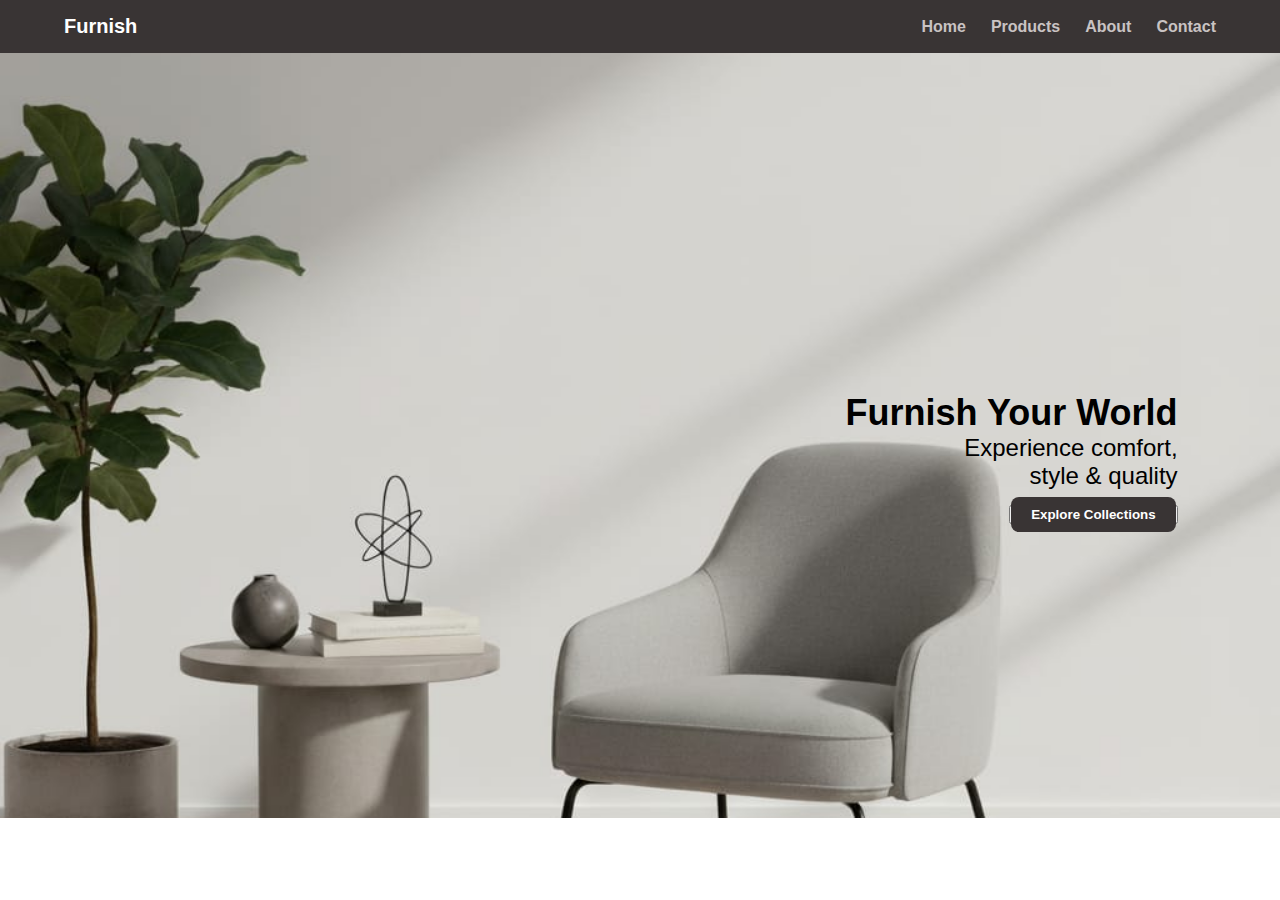
<file: index.html>
<!DOCTYPE html>
<html lang="en">
<head>
  <meta charset="UTF-8">
  <meta name="viewport" content="width=device-width, initial-scale=1.0">
  <title>Furnish Your World</title>
  <link rel="stylesheet" href="index.css">
</head>
<body>

    <header>
    <nav class="navbar">
        <div class="logo">Furnish</div>
        <ul class="nav-links">
            <li><a href="index.html">Home</a></li>
            <li><a href="product.html">Products</a></li>
            <li><a href="about.html">About</a></li>
            <li><a href="contact.html">Contact</a></li>
        </ul>
    </nav>
    </header>

    <section class="hero">
    <img src="homepic.jpg" alt="Furniture" class="hero-img">

    <div class="hero-text">
        <h1>Furnish Your World</h1>
        <h2 class="p1">Experience comfort,</h2>
        <h2 class="p2">style & quality</h2>
        <button>
          <a href="product.html">Explore Collections</a>
        </button>
    </div>
    </section>

</body>

</html>
</file>
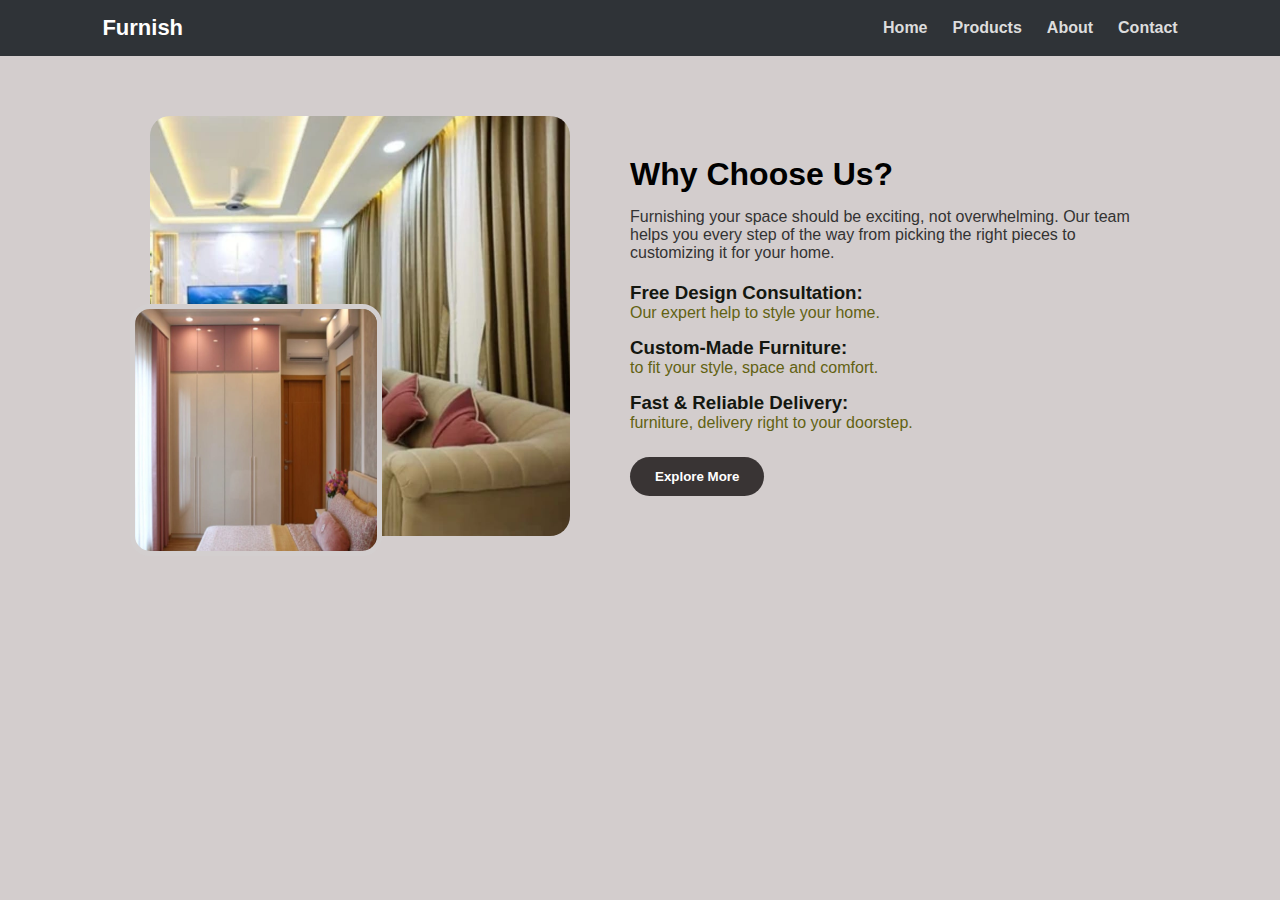
<file: about.html>
<!DOCTYPE html>
<html lang="en">
<head>
  <meta charset="UTF-8">
  <meta name="viewport" content="width=device-width, initial-scale=1.0">
  <title>About Us</title>
  <link rel="stylesheet" href="about.css">
</head>
<body>

  <header>
    <nav class="navbar">
      <div class="logo">Furnish</div>
      <ul class="nav-links">
        <li><a href="index.html">Home</a></li>
        <li><a href="product.html">Products</a></li>
        <li><a href="about.html">About</a></li>
        <li><a href="contact.html">Contact</a></li>
      </ul>
    </nav>
  </header>

  <section class="about">

    <div class="image-side">
      <img src="aboutpic2.jpg" class="big-img" alt="Furniture">
      <img src="aboutpic1.jpg" class="small-img" alt="Furniture">
    </div>

    <div class="text-side">
      <h1>Why Choose Us?</h1>

      <p class="intro">
        Furnishing your space should be exciting, not overwhelming.
        Our team helps you every step of the way from picking the right pieces
        to customizing it for your home.
      </p>

      <h3>Free Design Consultation:</h3>
      <p>Our expert help to style your home.</p>

      <h3>Custom-Made Furniture:</h3>
      <p>to fit your style, space and comfort.</p>

      <h3>Fast & Reliable Delivery:</h3>
      <p>furniture, delivery right to your doorstep.</p>

      <button>Explore More</button>
    </div>

  </section>

</body>
</html>
</file>
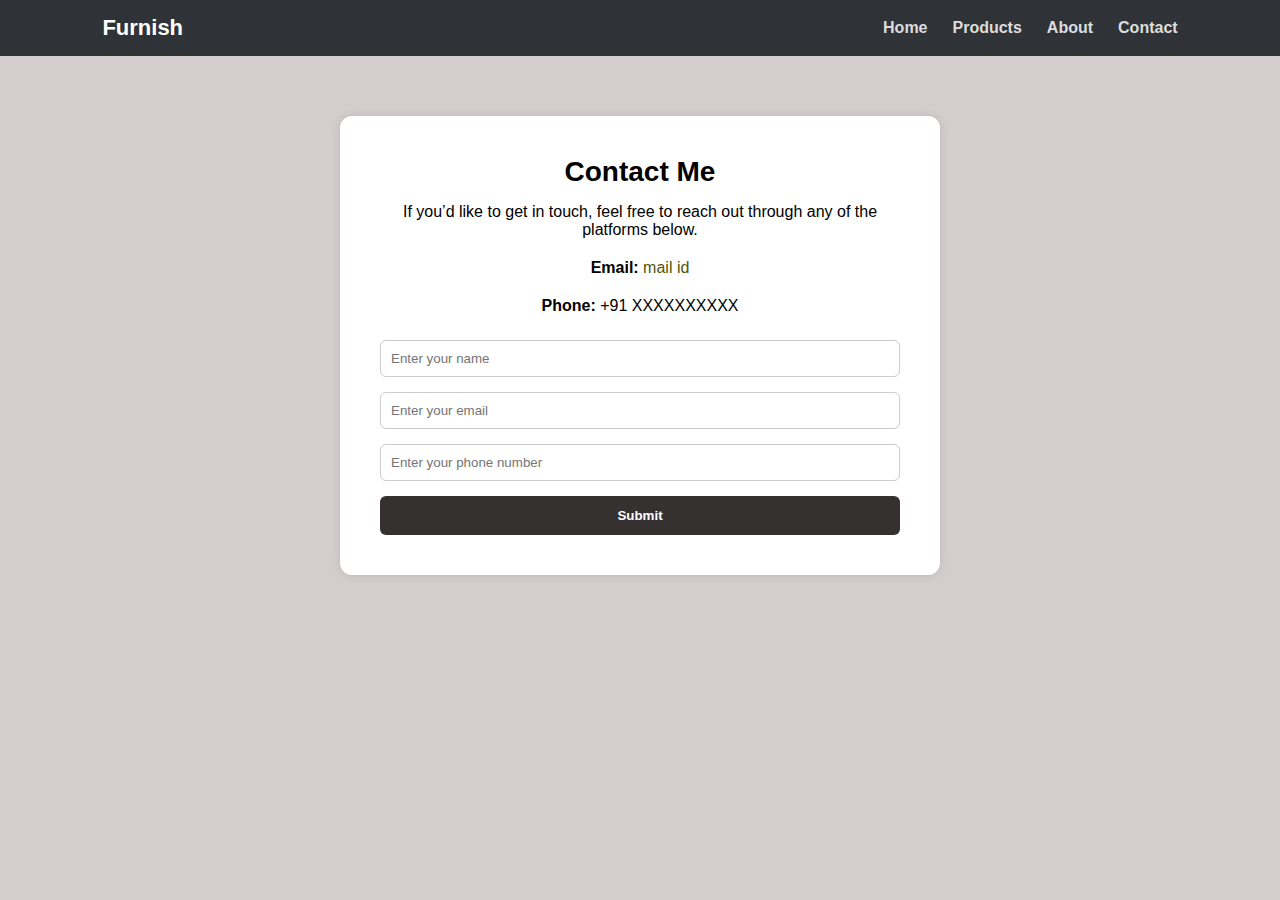
<file: contact.html>
<!DOCTYPE html>
<html lang="en">
<head>
  <meta charset="UTF-8">
  <meta name="viewport" content="width=device-width, initial-scale=1.0">
  <title>Contact</title>
  <link rel="stylesheet" href="contact.css">
</head>
<body>

<header>
  <nav class="navbar">
    <div class="logo">Furnish</div>
    <ul class="nav-links">
      <li><a href="index.html">Home</a></li>
      <li><a href="product.html">Products</a></li>
      <li><a href="about.html">About</a></li>
      <li><a href="contact.html">Contact</a></li>
    </ul>
  </nav>
</header>

<section class="contact">

  <h2>Contact Me</h2>
  <p>If you’d like to get in touch, feel free to reach out through any of the platforms below.</p>

  <div class="contact-info">
    <p><strong>Email:</strong> <a href="mailto:lakshmipriya@example.com">mail id</a></p>
    <p><strong>Phone:</strong> +91 XXXXXXXXXX</p>
  </div>

  <form class="contact-form" action="https://api.web3forms.com/submit" method="POST">
    <input type="hidden" name="access_key" value="4cdaa27d-15a9-45fd-9c6d-585b79c67748">
    <input type="text" name="name" placeholder="Enter your name" required>
    <input type="email" name="email" placeholder="Enter your email" required>
    <input type="tel" name="phone" placeholder="Enter your phone number">
    <button type="submit">Submit</button>
  </form>

</section>

</body>

</html>
</file>
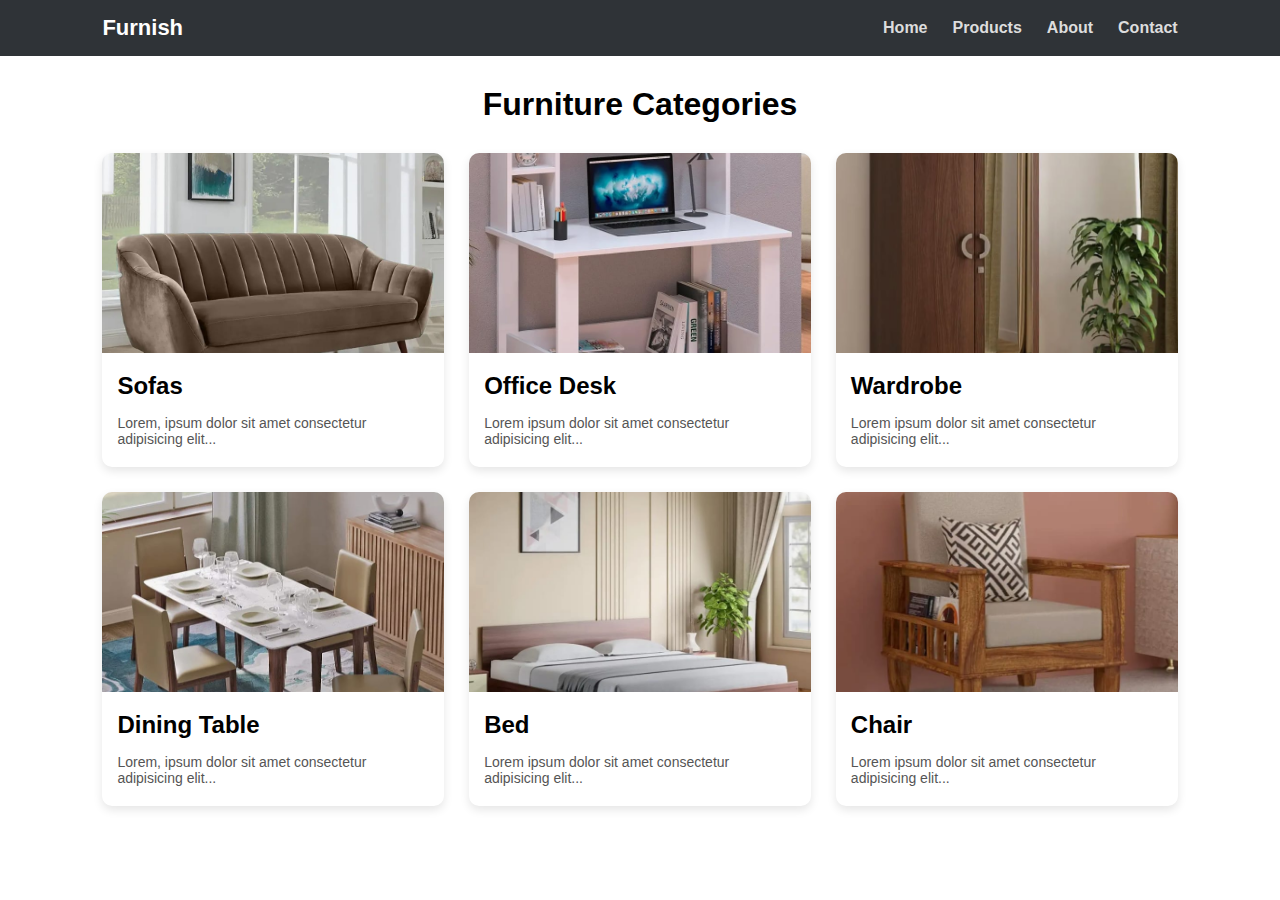
<file: product.html>
<!DOCTYPE html>
<html lang="en">
<head>
  <meta charset="UTF-8">
  <meta name="viewport" content="width=device-width, initial-scale=1.0">
  <title>Furniture Categories</title>
  <link rel="stylesheet" href="product.css">
</head>
<body>

<header>
  <nav class="navbar">
    <div class="logo">Furnish</div>
    <ul class="nav-links">
      <li><a href="index.html">Home</a></li>
      <li><a href="product.html">Products</a></li>
      <li><a href="about.html">About</a></li>
      <li><a href="contact.html">Contact</a></li>
    </ul>
  </nav>
</header>

<h1 class="title">Furniture Categories</h1>

<section class="products">

  <div class="product-card">
    <img src="sofa.jpg" >
    <h2>Sofas</h2>
    <p>Lorem, ipsum dolor sit amet consectetur adipisicing elit...</p>
  </div>

  <div class="product-card">
    <img src="office desk.jpg" >
    <h2>Office Desk</h2>
    <p>Lorem ipsum dolor sit amet consectetur adipisicing elit...</p>
  </div>

  <div class="product-card">
    <img src="wardrobes.jpg">
    <h2>Wardrobe</h2>
    <p>Lorem ipsum dolor sit amet consectetur adipisicing elit...</p>
  </div>

  <div class="product-card">
    <img src="dining tables.jpg">
    <h2>Dining Table</h2>
    <p>Lorem, ipsum dolor sit amet consectetur adipisicing elit...</p>
  </div>

  <div class="product-card">
    <img src="bed.jpg">
    <h2>Bed</h2>
    <p>Lorem ipsum dolor sit amet consectetur adipisicing elit...</p>
  </div>

  <div class="product-card">
    <img src="chair.jpg">
    <h2>Chair</h2>
    <p>Lorem ipsum dolor sit amet consectetur adipisicing elit...</p>
  </div>

</section>

</body>
</html>
</file>
<file: index.css>
* {
  margin: 0;
  padding: 0;
  box-sizing: border-box;
  font-family: sans-serif;
}

header {
  background-color: rgb(57, 52, 52);
}

.navbar {
  display: flex;
  justify-content: space-between;
  align-items: center;
  padding: 15px 5%;
}

.logo {
  color: white;
  font-weight: bold;
  font-size: 20px;
}

.nav-links {
  list-style: none;
  display: flex;
  gap: 25px;
}

.nav-links a {
  color: rgb(201, 195, 195);
  text-decoration: none;
  font-weight: bold;
  transition: 0.3s;
}

.nav-links a:hover {
  color: white;
  transform: scale(1.05);
}

.hero {
  position: relative;
  width: 100%;
  height: 90vh;
  overflow: hidden;
}

.hero-img {
  width: 100%;
  height: 85vh;
  object-fit: cover;
}

.hero-text {
  position: absolute;
  top: 50%;
  right: 8%;
  transform: translateY(-50%); /*  moves verticaly , do not affect other element*/
  text-align: right;
  color: black;
}

.hero-text h1 {
  font-size: 36px;
  font-weight: bold;
}

.hero-text h2 {
  font-weight: 300;
}

.hero-text button a {
  padding: 10px 20px;
  border: none;
  text-decoration: none;
  border-radius: 8px;
  background-color: rgb(57, 52, 52);
  color: white;
  font-weight: bold;
  cursor: pointer;
  transition: 0.3s;
}

.hero-text button{
  margin-top: 15px;
}

.hero-text button:hover {
  background-color: black;
}

@media (max-width: 992px) {
  .hero-text {
    right: 5%;
  }

  .hero-text h1 {
    font-size: 32px;
  }
}

@media (max-width: 600px) {

  .navbar {
    flex-direction: column;
    gap: 10px;
  }

  .nav-links {
    flex-direction:row;
    align-items: center;
    gap: 10px;
  }

  .hero-img {
    height: 90vh; /* relative to height of browser */
  }

  .hero-text {
    top: 25%;
    right: 50%;
    transform: translate(50%, -50%);
    text-align: center;
  }

  .hero-text h1 {
    font-size: 26px;
  }

  .hero-text h2 {
    font-size: 16px;
  }

  .hero-text button {
    width: 160px;
  }

}
</file>
<file: about.css>
* {
  margin: 0;
  padding: 0;
  box-sizing: border-box;
  font-family: sans-serif;
}

body {
  background-color: rgb(211, 205, 205);
}

header {
  background: #2f3337;
}

.navbar {
  display: flex;
  justify-content: space-between;
  align-items: center;
  padding: 15px 8%;
}

.logo {
  color: white;
  font-size: 22px;
  font-weight: bold;
}

.nav-links {
  list-style: none;
  display: flex;
  gap: 25px;
}

.nav-links a {
  color: #ddd;
  text-decoration: none;
  font-weight: bold;
}

.nav-links a:hover {
  color: white;
}

.about {
  display: flex;
  align-items: center;
  justify-content: center;
  gap: 60px;
  padding: 60px 8%;
  flex-wrap: wrap;
}

.image-side {
  position: relative;
  width: 420px;
  height: 420px;
}

.image-side img {
  position: absolute;
  border-radius: 20px;
  object-fit: cover;
}

.big-img {
  width: 100%;
  height: 100%;
  top: 0;
  left: 0;
}

.small-img {
  width: 60%;
  height: 60%;
  bottom: -20px;
  left: -20px;
  border: 5px solid #d3cfcf;
}

.text-side {
  max-width: 500px;
}

.text-side h1 {
  margin-bottom: 15px;
}

.text-side .intro {
  margin-bottom: 20px;
  color: #333;
  font-weight: 500;
}

.text-side h3 {
  margin-top: 15px;
  color: #141710;
}

.text-side p {
  color: #626212;
  margin-bottom: 10px;
}

.text-side button {
  margin-top: 15px;
  background-color: rgb(57, 52, 52);
  color: #fff;
  border: none;
  padding: 12px 25px;
  border-radius: 25px;
  cursor: pointer;
  font-weight: 700;
}

.text-side button:hover {
  background-color: black;
}

@media (max-width: 992px) {
  .about {
    gap: 40px;
  }

  .image-side {
    width: 350px;
    height: 350px;
  }
}

@media (max-width: 600px) {

  .navbar {
    flex-direction: column;
    gap: 10px;
  }

  .nav-links {
    flex-direction: row;
    align-items: center;
  }

  .about {
    flex-direction: column;
    text-align: center;
  }

  .image-side {
    width: 280px;
    height: 280px;
  }

  .small-img {
    left: 10px;
    bottom: -10px;
  }
}
</file>
<file: contact.css>
* {
  margin: 0;
  padding: 0;
  box-sizing: border-box;
  font-family: sans-serif;
}

body {
  background-color: rgb(211, 205, 205);
}

header {
  background: #2f3337;
}

.navbar {
  display: flex;
  justify-content: space-between;
  align-items: center;
  padding: 15px 8%;
}

.logo {
  color: white;
  font-size: 22px;
  font-weight: bold;
}

.nav-links {
  list-style: none;
  display: flex;
  gap: 25px;
}

.nav-links a {
  color: #ddd;
  text-decoration: none;
  font-weight: bold;
}

.nav-links a:hover {
  color: white;
}

.contact {
  max-width: 600px;
  margin: 60px auto;
  background: #fff;
  padding: 40px;
  border-radius: 12px;
  text-align: center;
  box-shadow: 0 0 10px rgba(0,0,0,0.1);
}

.contact h2 {
  font-size: 28px;
  margin-bottom: 15px;
}

.contact p {
  margin-bottom: 20px;
}

.contact-info {
  margin-bottom: 25px;
}

.contact-info a {
  color: rgb(78, 86, 11);
  text-decoration: none;
}

.contact-info a:hover {
  text-decoration: underline;
}

.contact-form {
  display: flex;
  flex-direction: column;
  gap: 15px;
}

.contact-form input {
  padding: 10px;
  border: 1px solid #ccc;
  border-radius: 6px;
}

.contact-form button {
  background-color: rgb(53, 49, 49);
  color: white;
  border: none;
  padding: 12px;
  border-radius: 6px;
  font-weight: bold;
  cursor: pointer;
  transition: 0.3s;
}

.contact-form button:hover {
  background-color: black;
}

@media (max-width: 600px) {

  .navbar {
    flex-direction:column;
    gap: 10px;
  }

  .nav-links {
    flex-direction: row;
    align-items: center;
  }

  .contact {
    margin: 20px;
    padding: 25px;
  }

  .contact h2 {
    font-size: 22px;
  }
}
</file>
<file: product.css>
* {
  margin: 0;
  padding: 0;
  box-sizing: border-box;
  font-family: sans-serif;
}

header {
  background: #2f3337;
}

.navbar {
  display: flex;
  justify-content: space-between;
  align-items: center;
  padding: 15px 8%;
}

.logo {
  color: white;
  font-size: 22px;
  font-weight: bold;
}

.nav-links {
  list-style: none;
  display: flex;
  gap: 25px;
}

.nav-links a {
  color: #ddd;
  text-decoration: none;
  font-weight: bold;
}

.nav-links a:hover {
  color: white;
}

.title {
  text-align: center;
  margin: 30px 0;
  font-size: 32px;
}

.products {
  display: grid;
  grid-template-columns: repeat(3, 1fr);
  gap: 25px;
  padding: 0 8% 40px;
}

.product-card {
  background: #fff;
  border-radius: 10px;
  overflow: hidden;
  box-shadow: 0 4px 10px rgba(0,0,0,0.1);
  transition: 0.3s;
}

.product-card:hover {
  transform: translateY(-5px);
}

.product-card img {
  width: 100%;
  height: 200px;
  object-fit: cover;
}

.product-card h2 {
  padding: 15px;
}

.product-card p {
  padding: 0 15px 20px;
  color: #555;
  font-size: 14px;
}

@media (max-width: 992px) {
  .products {
    grid-template-columns: repeat(2, 1fr);
  }
}

@media (max-width: 600px) {

  .navbar {
    flex-direction: column;
    gap: 10px;
  }

  .nav-links {
    flex-direction: row;
    align-items: center;
  }

  .products {
    grid-template-columns: 1fr;
  }

  .title {
    font-size: 24px;
  }
}
</file>
